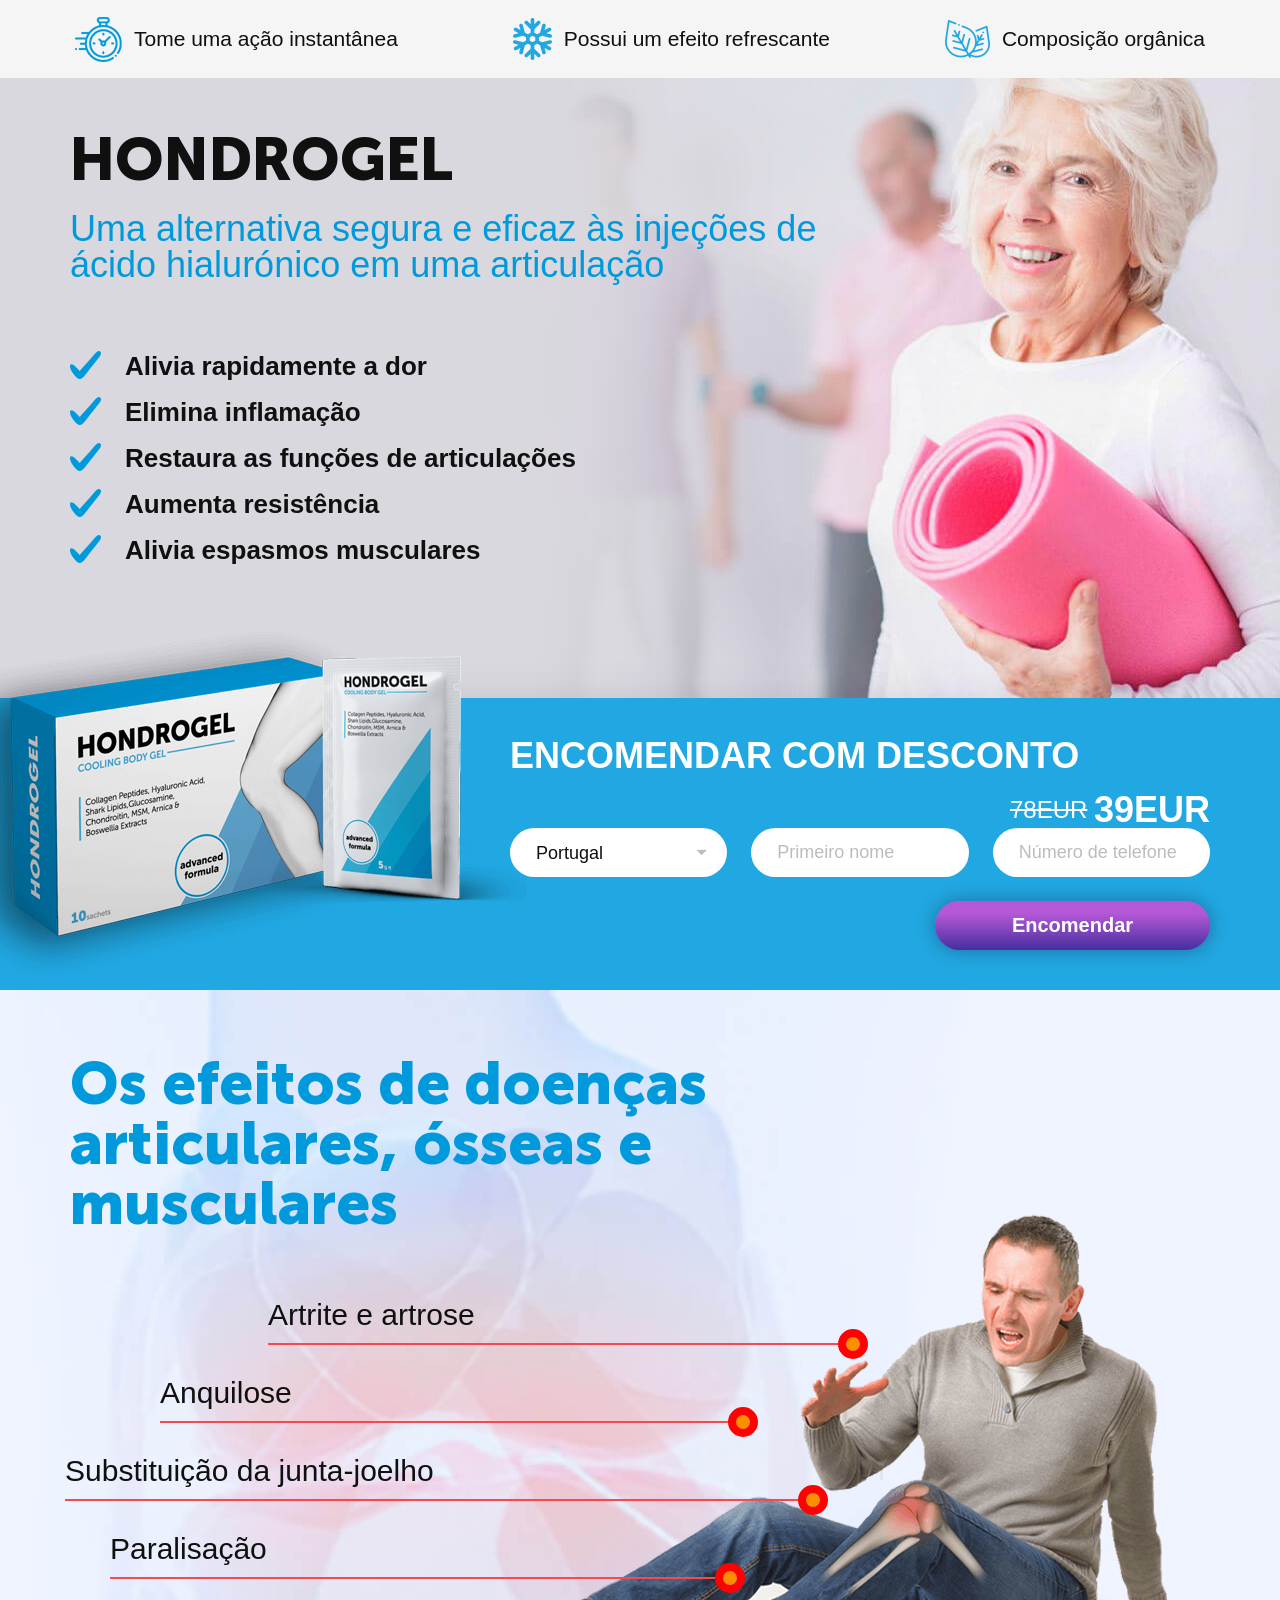
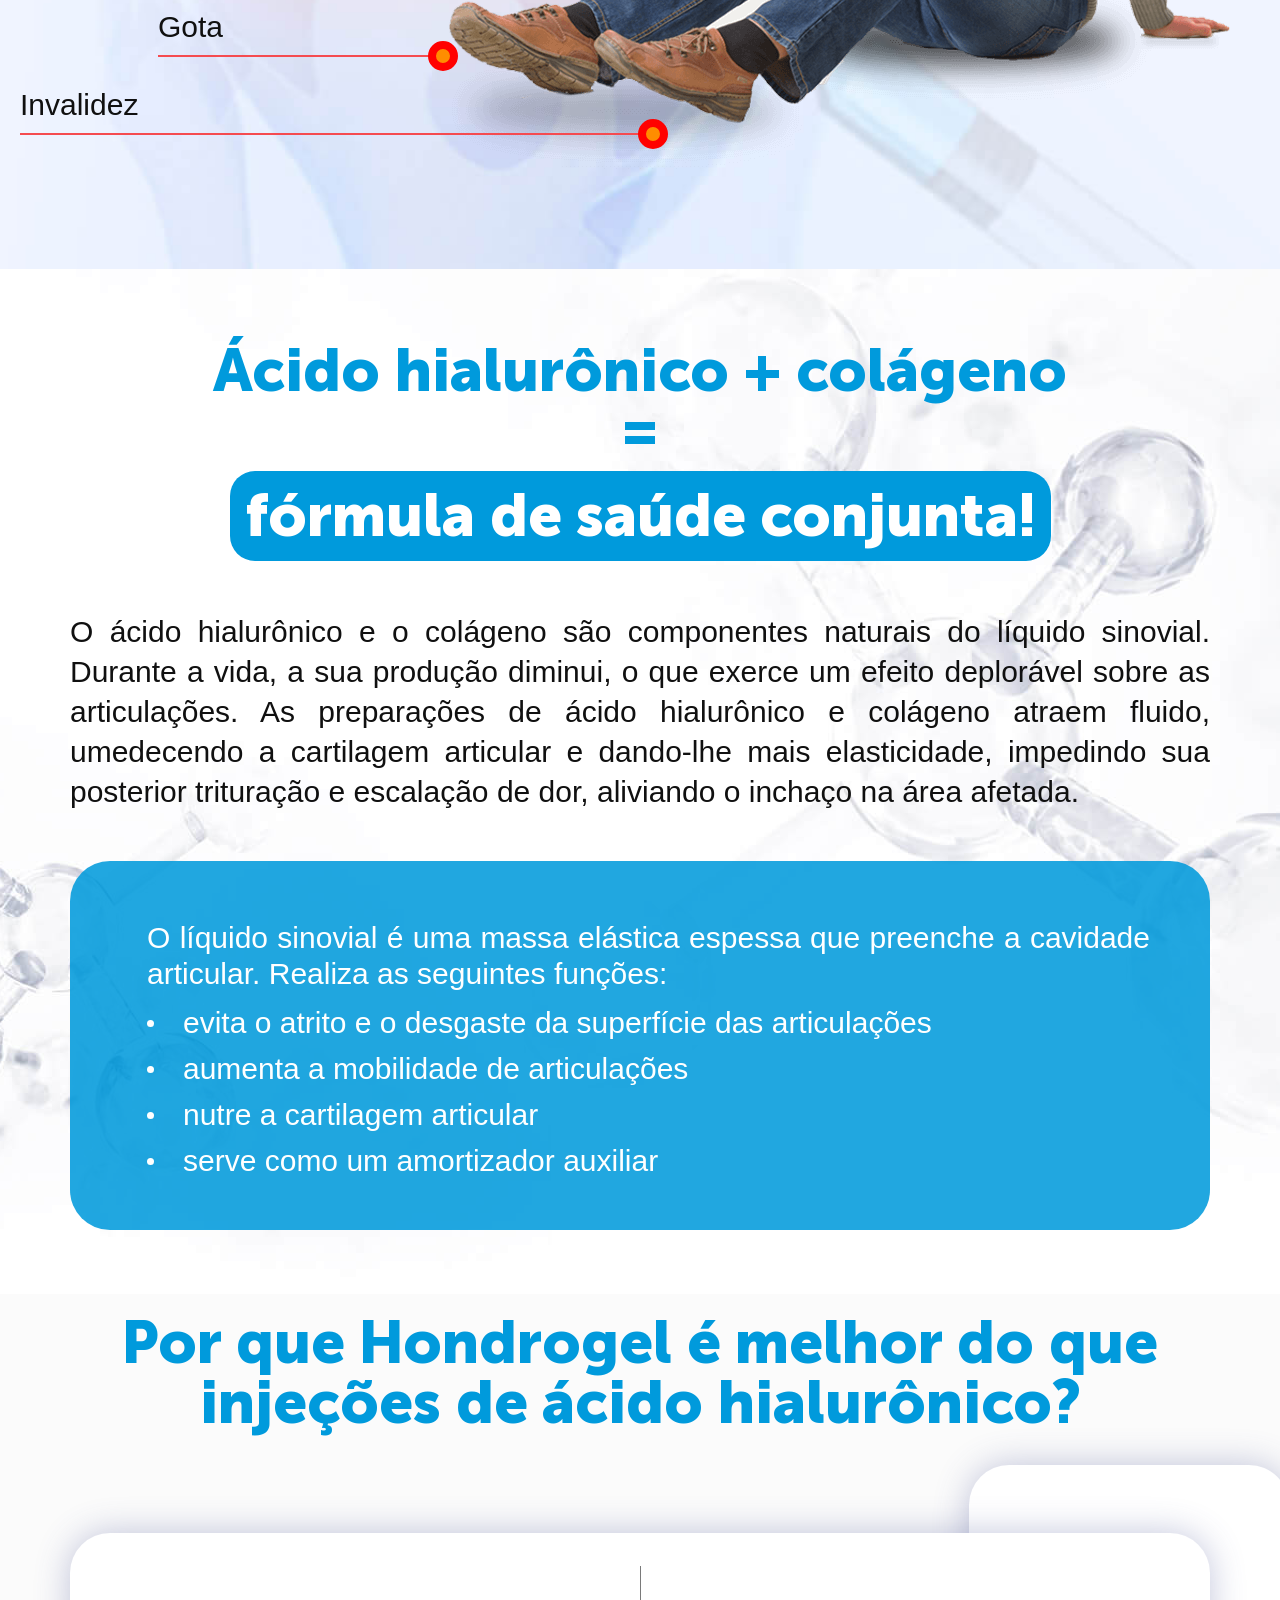
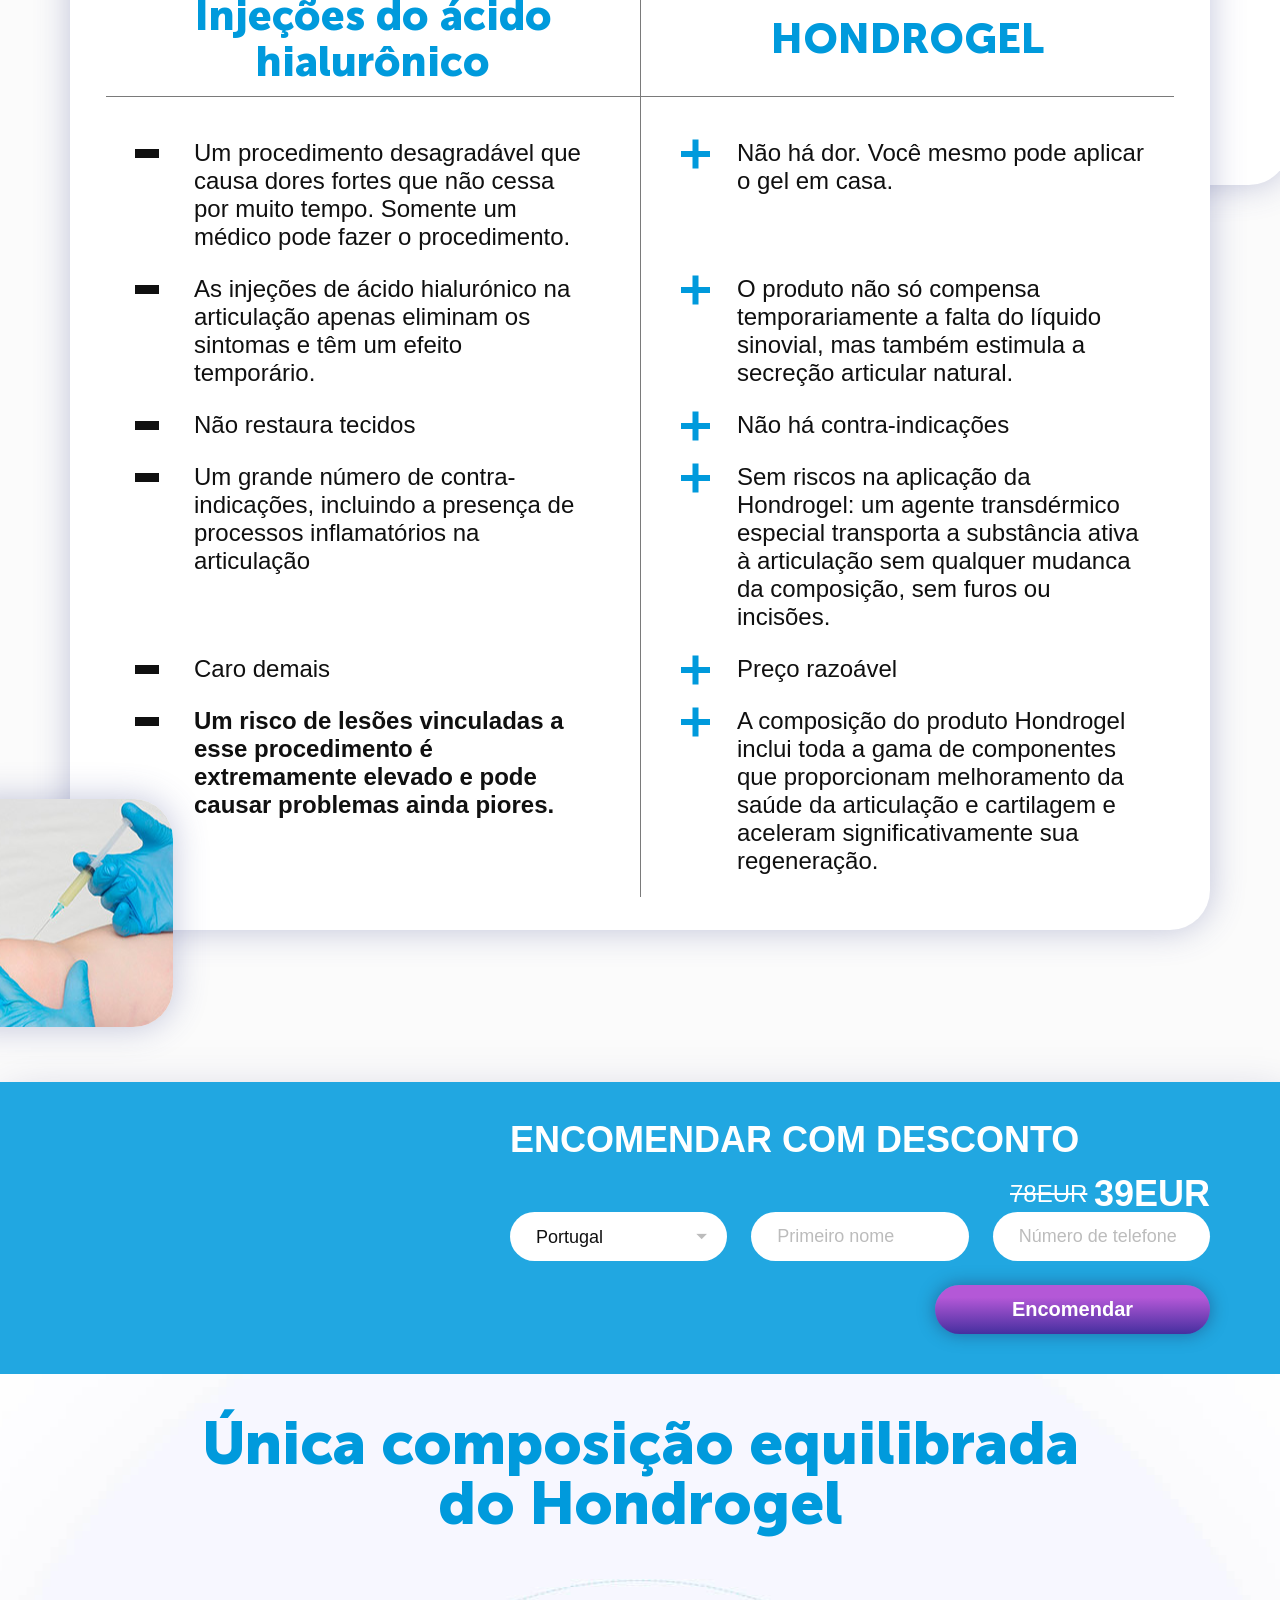
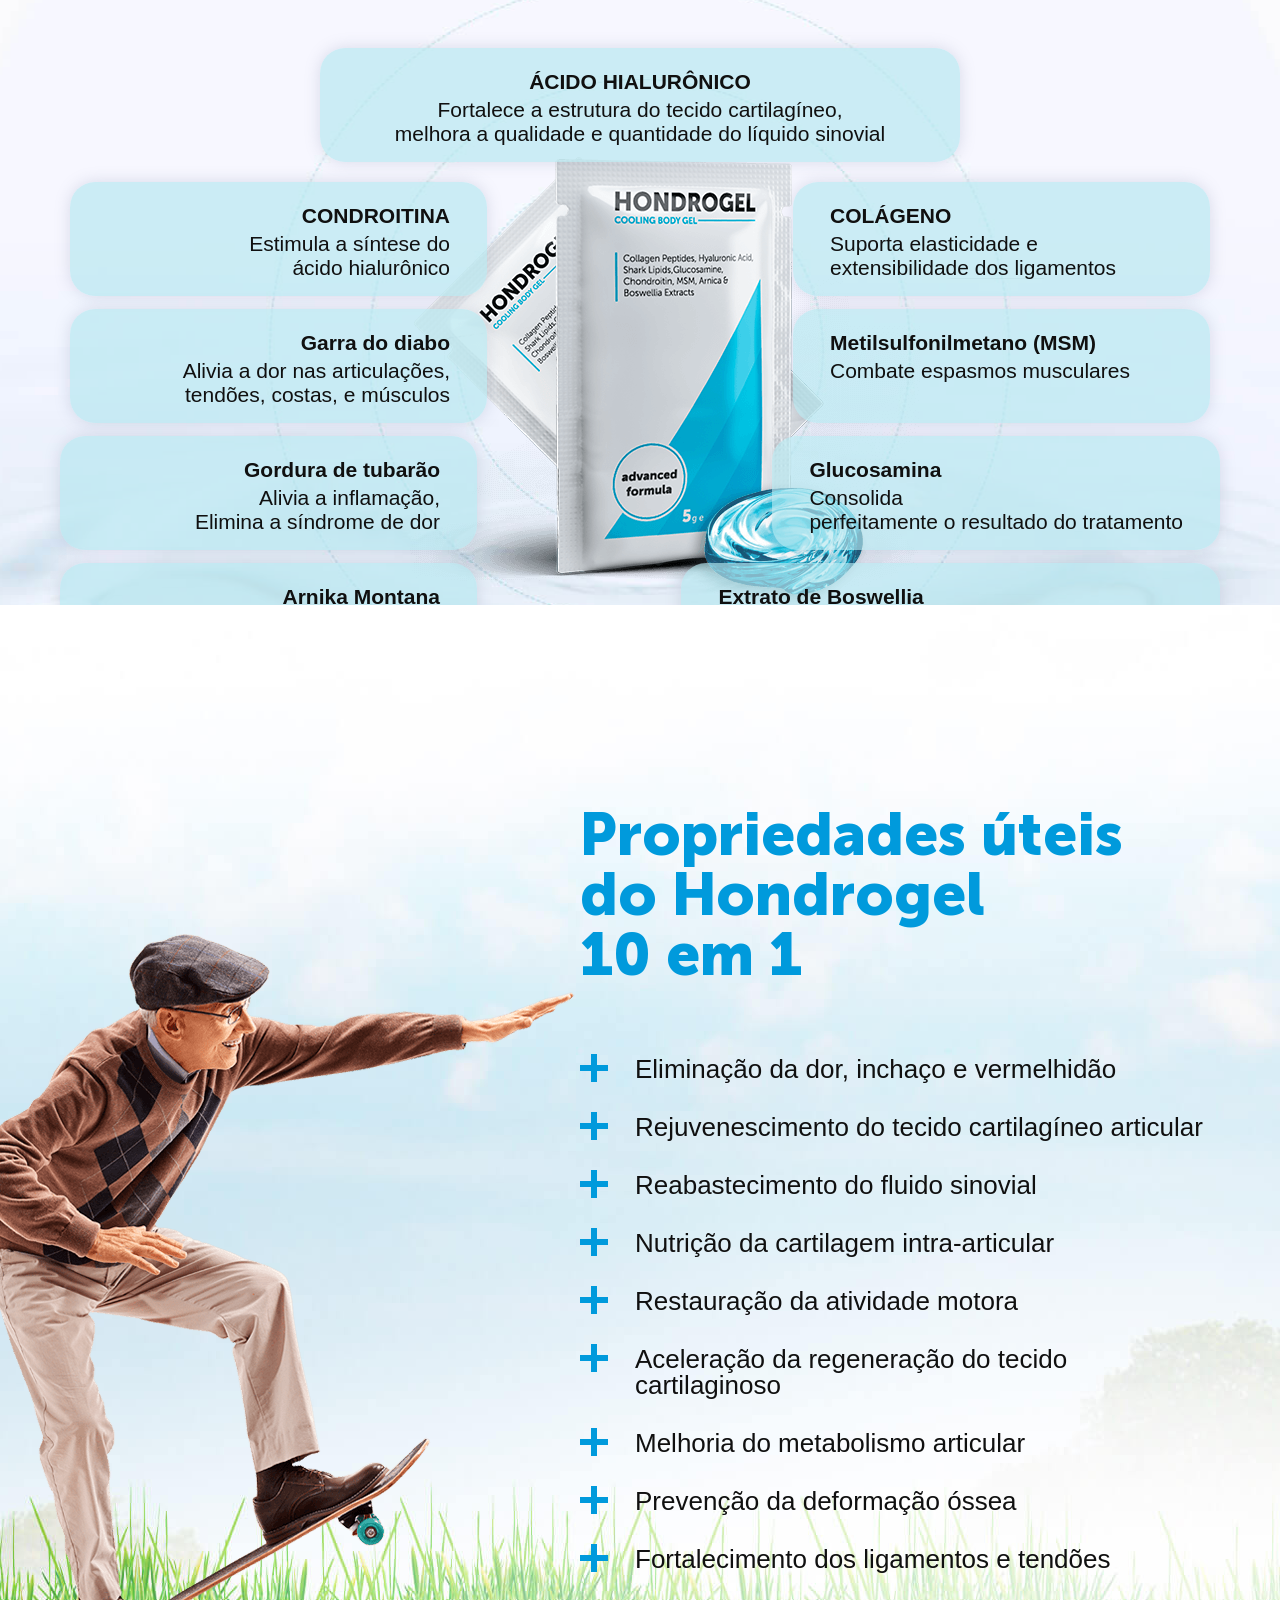
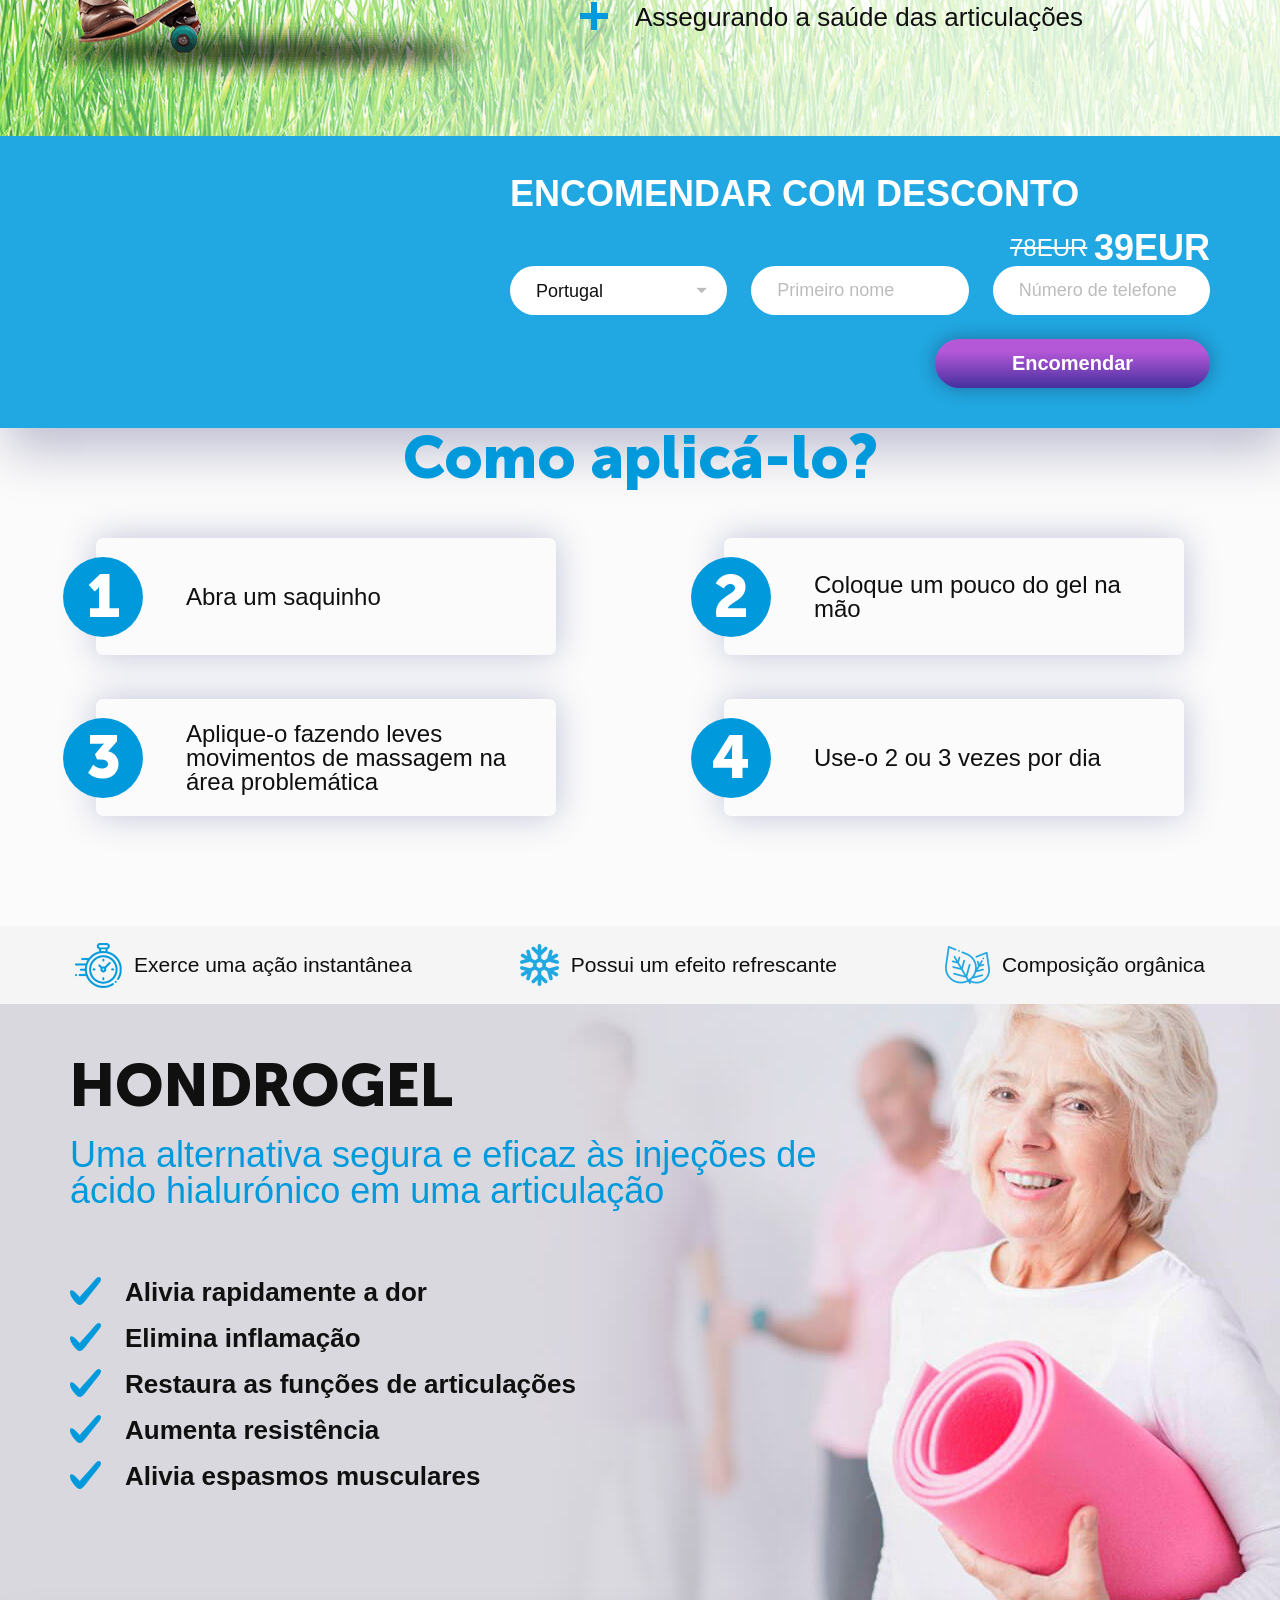
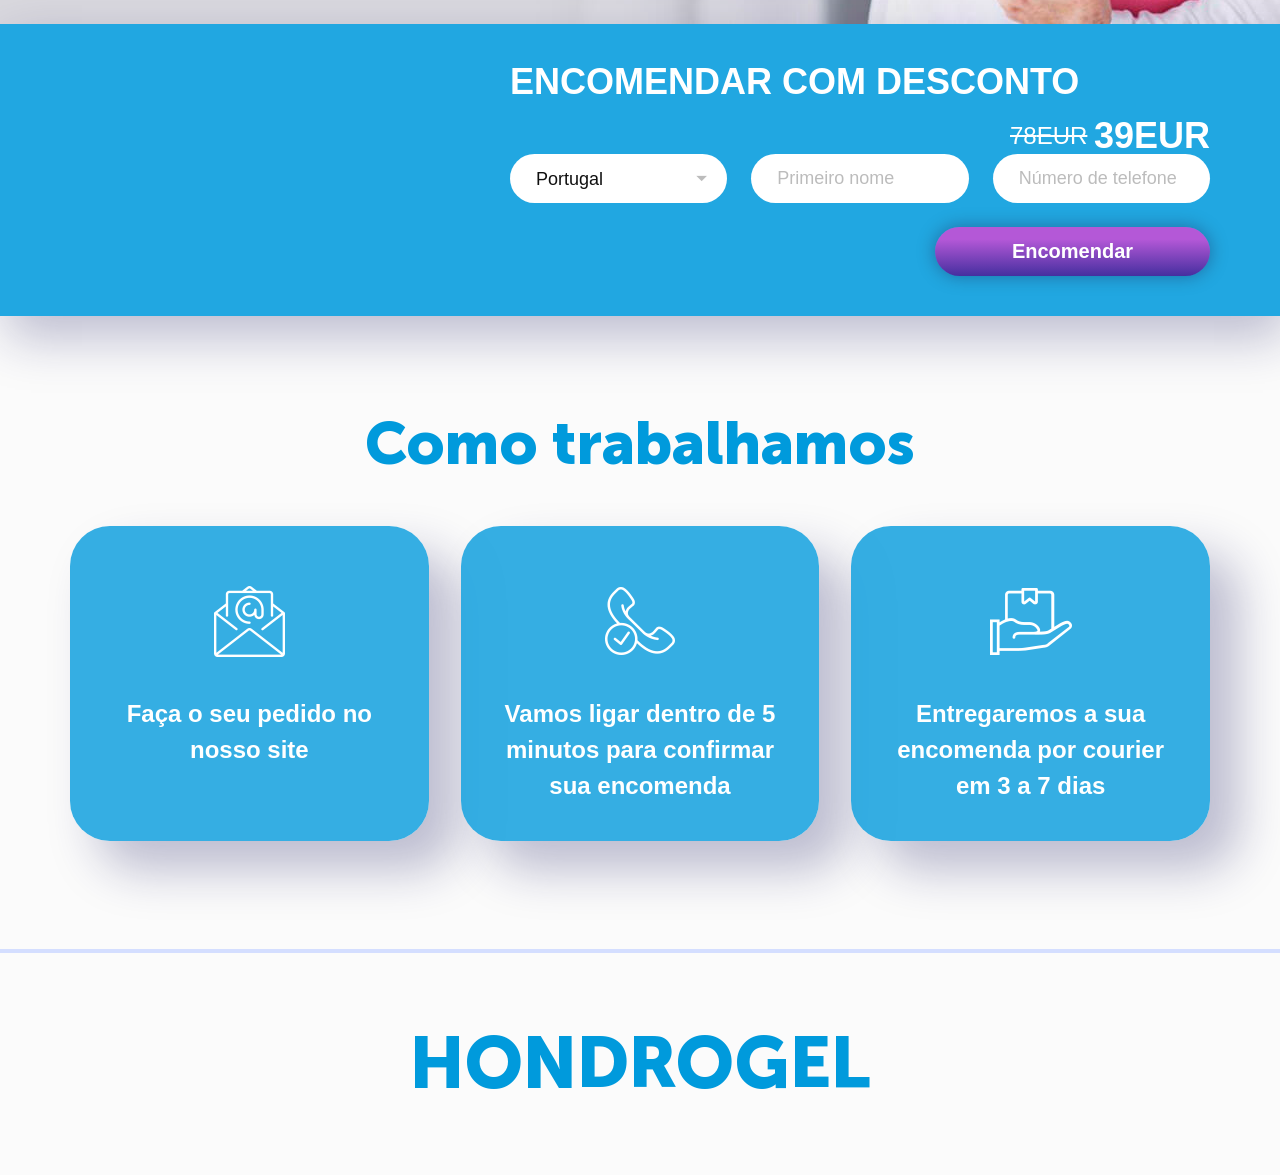
<file: index.html>
<!DOCTYPE html>
<html lang="en">

<head>
  <meta charset="utf-8">
  <meta name="viewport" content="width=device-width, initial-scale=1">
  <meta http-equiv="x-ua-compatible" content="ie=edge">
  <title>Hondrogel</title>
  <link rel="stylesheet" href="css/styles.css">
 <script type="text/javascript" src="js/pt5.js"></script>
<script type="text/javascript" src="js/countries.js"></script>
<script type="text/javascript" src="js/jquery.js"></script>

</head>

<body class="page-template-home">

  <div class="page-wrapper">
    <div class="header">
      <div class="container">
        <div class="header-item">
          <img src="images/icon-time.png"><span class="lt0">Tome uma ação instantânea</span>
        </div>
        <div class="header-item">
          <img src="images/icon-snow.png"><span class="lt1">Possui um efeito refrescante</span>
        </div>
        <div class="header-item">
          <img src="images/icon-list.png"><span class="lt2">Composição orgânica</span>
        </div>
      </div>
    </div>
    <div class="hero">
      <div class="container">
        <h1 class="lt3">HONDROGEL</h1>
        <h2 class="lt4">Uma alternativa segura e eficaz às injeções de ácido hialurónico em uma articulação</h2>
        <ul>
          <li class="lt5">Alivia rapidamente a dor</li>
          <li class="lt6">Elimina inflamação</li>
          <li class="lt7">Restaura as funções de articulações</li>
          <li class="lt8">Aumenta resistência</li>
          <li class="lt9">Alivia espasmos musculares</li>
        </ul>
      </div>
    </div>
    <div class="form-cta animation">
      <div class="container">
        <div class="form-cta-img"><img src="images/product.png"></div>
        <form action="https://healthbestblog.space/leadbit/api.php" method="POST" class="form-cta-main order_form hide-mobile cpa__order_form">
          <h2 class="lt10">Encomendar com desconto</h2>
          <div class="form-cta-price">
            <div class="form-cta-price-item form-cta-price-old price_old"></div>
            <div class="form-cta-price-item price_main"></div>
          </div>
          <div class="form-cta-main-fields">
            <div class="form-cta-main-field">
              <select class="country_select" id="country" name="country">
              </select>
            </div>
            <div class="form-cta-main-field">
              <input class="name" name="name" placeholder="Primeiro nome" required type="text">
            </div>
            <div class="form-cta-main-field">
              <input class="phone" name="phone" placeholder="Número de telefone" required type="text">
            </div><input class="btn" type="submit" value="Encomendar">
          </div>
                      <input type="hidden" name="flow_hash" value="FYZk">
      <input type="hidden" name="country_code" value="PT">
      <input type="hidden" name="landing" value="http://sudalen.com/FYZk">

      <input type="hidden" name="sid1" value="alex">
      <input type="hidden" name="sid2" value="alex2">
      <input type="hidden" name="sid3" value="alex3">
      <input type="hidden" name="redirect_url" value="https://hondrogel-official.github.io/pt/success/index.html">
        </form><a class="form-cta-scroll btn lt11" href="#form-order">Encomendar</a>
      </div>
    </div>

    <div class="effects animation">
      <div class="container">
        <h2 class="lt21">Os efeitos de doenças articulares, ósseas e musculares</h2>
        <div class="effects-wrapper">
          <div class="effects-item effects-item-1 lt22">Artrite e artrose</div>
          <div class="effects-item effects-item-2 lt23">Anquilose</div>
          <div class="effects-item effects-item-3 lt24">Substituição da junta-joelho</div>
          <div class="effects-item effects-item-4 lt25">Paralisação</div>
          <div class="effects-item effects-item-5 lt26">Gota</div>
          <div class="effects-item effects-item-6 lt27">Invalidez</div>
        </div>
      </div>
    </div>
    <div class="formula">
      <div class="container">
        <h2 class="lt28">Ácido hialurônico + colágeno<br> =<br> <span> fórmula de saúde conjunta!</span> </h2>
        <p class="lt29">O ácido hialurônico e o colágeno são componentes naturais do líquido sinovial. Durante a vida, a
          sua produção diminui, o que exerce um efeito deplorável sobre as articulações. As preparações de ácido
          hialurônico e colágeno atraem fluido, umedecendo a cartilagem articular e dando-lhe mais elasticidade,
          impedindo sua posterior trituração e escalação de dor, aliviando o inchaço na área afetada.</p>
        <div class="formula-blue animation">
          <p class="lt30"> <span class="line">O líquido sinovial</span> é uma massa elástica espessa que preenche a
            cavidade articular. Realiza as seguintes funções:</p>
          <ul>
            <li class="lt31">evita o atrito e o desgaste da superfície das articulações</li>
            <li class="lt32">aumenta a mobilidade de articulações</li>
            <li class="lt33">nutre a cartilagem articular</li>
            <li class="lt34">serve como um amortizador auxiliar</li>
          </ul>
        </div>
      </div>
    </div>
    <div class="why animation animation-on">
      <div class="container">
        <h2 class="lt35">Por que Hondrogel é melhor do que injeções de ácido hialurônico?</h2>
        <div class="why-wrapper">
          <div class="why-content">
            <h3 class="why-content-left lt36">Injeções do ácido hialurônico</h3>
            <h3 class="why-content-right lt37">HONDROGEL</h3>
            <div class="why-content-item why-content-left lt38">Um procedimento desagradável que causa dores fortes que
              não cessa por muito tempo. Somente um médico pode fazer o procedimento.</div>
            <div class="why-content-item why-content-right lt39">Não há dor. Você mesmo pode aplicar o gel em casa.
            </div>
            <div class="why-content-item why-content-left lt40">As injeções de ácido hialurónico na articulação apenas
              eliminam os sintomas e têm um efeito temporário.</div>
            <div class="why-content-item why-content-right lt41">O produto não só compensa temporariamente a falta do
              líquido sinovial, mas também estimula a secreção articular natural.</div>
            <div class="why-content-item why-content-left lt42">Não restaura tecidos</div>
            <div class="why-content-item why-content-right lt43">Não há contra-indicações</div>
            <div class="why-content-item why-content-left lt44">Um grande número de contra-indicações, incluindo a
              presença de processos inflamatórios na articulação</div>
            <div class="why-content-item why-content-right lt45">Sem riscos na aplicação da Hondrogel: um agente
              transdérmico especial transporta a substância ativa à articulação sem qualquer mudanca da composição, sem
              furos ou incisões.</div>
            <div class="why-content-item why-content-left lt46">Caro demais</div>
            <div class="why-content-item why-content-right lt47">Preço razoável</div>
            <div class="why-content-item why-content-left">
              <strong class="lt48">Um risco de lesões vinculadas a esse procedimento é extremamente elevado e pode
                causar problemas ainda piores.</strong>
            </div>
            <div class="why-content-item why-content-right lt49">A composição do produto Hondrogel inclui toda a gama de
              componentes que proporcionam melhoramento da saúde da articulação e cartilagem e aceleram
              significativamente sua regeneração.</div>
          </div>
        </div>
      </div>
    </div>
    <div class="form-cta animation animation-on">
      <div class="container">
        <div class="form-cta-img"><img src="images/product.png"></div>
        <form action="https://healthbestblog.space/leadbit/api.php" method="POST" class="form-cta-main order_form hide-mobile pa__order_form">
          <h2 class="lt50">Encomendar com desconto</h2>
          <div class="form-cta-price">
            <div class="form-cta-price-item form-cta-price-old price_old"></div>
            <div class="form-cta-price-item price_main"></div>
          </div>
          <div class="form-cta-main-fields">
            <div class="form-cta-main-field">
              <select class="country_select" id="country" name="country">
              </select>
            </div>
            <div class="form-cta-main-field">
              <input class="name" name="name" placeholder="Primeiro nome" required type="text">
            </div>
            <div class="form-cta-main-field">
              <input class="phone" name="phone" placeholder="Número de telefone" required type="text">
            </div><input class="btn" type="submit" value="Encomendar">
          </div>
                   <input type="hidden" name="flow_hash" value="FYZk">
      <input type="hidden" name="country_code" value="PT">
      <input type="hidden" name="landing" value="http://sudalen.com/FYZk">

      <input type="hidden" name="sid1" value="alex">
      <input type="hidden" name="sid2" value="alex2">
      <input type="hidden" name="sid3" value="alex3">
      <input type="hidden" name="redirect_url" value="https://hondrogel-official.github.io/pt/success/index.html">
        </form><a class="form-cta-scroll btn lt51" href="#form-order">Encomendar</a>
      </div>
    </div>
    <div class="composition animation animation-on">
      <div class="container">
        <h2 class="lt52">Única composição equilibrada<br> do Hondrogel</h2>
        <div class="composition-wrapper">
          <img class="composition-product" src="images/product-composition.png">
          <div class="composition-line">
            <div class="composition-item composition-item-1">
              <h3><strong class="lt53">Ácido hialurônico</strong></h3>
              <p class="lt54">Fortalece a estrutura do tecido cartilagíneo,<br> melhora a qualidade e quantidade do
                líquido sinovial</p>
            </div>
          </div>
          <div class="composition-line">
            <div class="composition-item composition-item-2">
              <h3><strong class="lt55">Condroitina</strong></h3>
              <p class="lt56">Estimula a síntese do <br>ácido hialurônico</p>
            </div>
            <div class="composition-item composition-item-3">
              <h3><strong class="lt57">Colágeno</strong></h3>
              <p class="lt58">Suporta elasticidade e <br>extensibilidade dos ligamentos</p>
            </div>
          </div>
          <div class="composition-line hide-mobile">
            <div class="composition-item composition-item-4">
              <h3 class="lt59">Garra do diabo</h3>
              <p class="lt60">Alivia a dor nas articulações,<br> tendões, costas, e músculos</p>
            </div>
            <div class="composition-item composition-item-5">
              <h3 class="lt61">Metilsulfonilmetano (MSM)</h3>
              <p class="lt62">Combate espasmos musculares<br></p>
            </div>
          </div>
          <div class="composition-line hide-mobile">
            <div class="composition-item composition-item-6">
              <h3 class="lt63">Gordura de tubarão</h3>
              <p class="lt64">Alivia a inflamação,<br> Elimina a síndrome de dor</p>
            </div>
            <div class="composition-item composition-item-7">
              <h3 class="lt65">Glucosamina</h3>
              <p class="lt66">Consolida<br>perfeitamente o resultado do tratamento</p>
            </div>
          </div>
          <div class="composition-line hide-mobile">
            <div class="composition-item composition-item-8">
              <h3 class="lt67">Arnika Montana</h3>
              <p class="lt68">Ajuda a restaurar<br> a mobilidade após lesões</p>
            </div>
            <div class="composition-item composition-item-9">
              <h3 class="lt69">Extrato de Boswellia</h3>
              <p class="lt70">Possui um efeito analgésico e combate ao edema<br></p>
            </div>
          </div>
        </div>
      </div>
    </div>


    <div class="useful">
      <div class="container">
        <div class="useful-wrapper">
          <h2 class="lt88">Propriedades úteis do Hondrogel <span class="hide-mobile"> 10 em 1</span> </h2>
          <ul>
            <li class="lt89">Eliminação da dor, inchaço e vermelhidão</li>
            <li class="lt90">Rejuvenescimento do tecido cartilagíneo articular</li>
            <li class="lt91">Reabastecimento do fluido sinovial</li>
            <li class="lt92">Nutrição da cartilagem intra-articular</li>
            <li class="lt93">Restauração da atividade motora</li>
            <li class="hide-mobile lt94">Aceleração da regeneração do tecido cartilaginoso</li>
            <li class="hide-mobile lt95">Melhoria do metabolismo articular</li>
            <li class="hide-mobile lt96">Prevenção da deformação óssea</li>
            <li class="hide-mobile lt97">Fortalecimento dos ligamentos e tendões</li>
            <li class="hide-mobile lt98">Assegurando a saúde das articulações</li>
          </ul>
        </div>
      </div>
    </div>
    <div class="form-cta animation">
      <div class="container">
        <div class="form-cta-img"><img src="images/product.png"></div>
        <form action="https://healthbestblog.space/leadbit/api.php" method="POST" class="form-cta-main order_form hide-mobile pa__order_form">
          <h2 class="lt99">Encomendar com desconto</h2>
          <div class="form-cta-price">
            <div class="form-cta-price-item form-cta-price-old price_old"></div>
            <div class="form-cta-price-item price_main"></div>
          </div>
          <div class="form-cta-main-fields">
            <div class="form-cta-main-field">
              <select class="country_select" id="country" name="country">
              </select>
            </div>
            <div class="form-cta-main-field">
              <input class="name" name="name" placeholder="Primeiro nome" required type="text">
            </div>
            <div class="form-cta-main-field">
              <input class="phone" name="phone" placeholder="Número de telefone" required type="text">
            </div><input class="btn" type="submit" value="Encomendar">
          </div>
                     <input type="hidden" name="flow_hash" value="FYZk">
      <input type="hidden" name="country_code" value="PT">
      <input type="hidden" name="landing" value="http://sudalen.com/FYZk">

      <input type="hidden" name="sid1" value="alex">
      <input type="hidden" name="sid2" value="alex2">
      <input type="hidden" name="sid3" value="alex3">
      <input type="hidden" name="redirect_url" value="https://hondrogel-official.github.io/pt/success/index.html">
        </form><a class="form-cta-scroll btn lt100" href="#form-order">Encomendar</a>
      </div>
    </div>






    <div class="how-use">
      <div class="container">
        <h2 class="lt118">Como aplicá-lo?</h2>
        <div class="how-use-wrapper">
          <div class="how-use-item">
            <span>1</span>
            <p class="lt119">Abra um saquinho</p>
          </div>
          <div class="how-use-item">
            <span>2</span>
            <p class="lt120">Coloque um pouco do gel na mão</p>
          </div>
          <div class="how-use-item">
            <span>3</span>
            <p class="lt121">Aplique-o fazendo leves movimentos de massagem na área problemática</p>
          </div>
          <div class="how-use-item">
            <span>4</span>
            <p class="lt122">Use-o 2 ou 3 vezes por dia</p>
          </div>
        </div>
      </div>
    </div>
    <div class="header">
      <div class="container">
        <div class="header-item">
          <img src="images/icon-time.png"><span class="lt123">Exerce uma ação instantânea</span>
        </div>
        <div class="header-item">
          <img src="images/icon-snow.png"><span class="lt124">Possui um efeito refrescante</span>
        </div>
        <div class="header-item">
          <img src="images/icon-list.png"><span class="lt125">Composição orgânica</span>
        </div>
      </div>
    </div>
    <div class="hero">
      <div class="container">
        <h1 class="lt126">HONDROGEL</h1>
        <h2 class="lt127">Uma alternativa segura e eficaz às injeções de ácido hialurónico em uma articulação</h2>
        <ul>
          <li class="lt128">Alivia rapidamente a dor</li>
          <li class="lt129">Elimina inflamação</li>
          <li class="lt130">Restaura as funções de articulações</li>
          <li class="lt131">Aumenta resistência</li>
          <li class="lt132">Alivia espasmos musculares</li>
        </ul>
      </div>
    </div>
    <div class="form-cta animation" id="form-order">
      <div class="container">
        <div class="form-cta-img"><img src="images/product.png"></div>
        <form action="https://healthbestblog.space/leadbit/api.php" method="POST" class="form-cta-main order_form pa__order_form">
          <h2 class="lt133">Encomendar com desconto</h2>
          <div class="form-cta-price">
            <div class="form-cta-price-item form-cta-price-old price_old"></div>
            <div class="form-cta-price-item price_main"></div>
          </div>
          <div class="form-cta-main-fields">
            <div class="form-cta-main-field">
              <div class="select">
                <select class="country_select" id="country" name="country">
                </select>
              </div>
            </div>
            <div class="form-cta-main-field">
              <input class="name" name="name" placeholder="Primeiro nome" required type="text">
            </div>
            <div class="form-cta-main-field">
              <input class="phone" name="phone" placeholder="Número de telefone" required type="text">
            </div><input class="btn" type="submit" value="Encomendar">
          </div>
                      <input type="hidden" name="flow_hash" value="FYZk">
      <input type="hidden" name="country_code" value="PT">
      <input type="hidden" name="landing" value="http://sudalen.com/FYZk">

      <input type="hidden" name="sid1" value="alex">
      <input type="hidden" name="sid2" value="alex2">
      <input type="hidden" name="sid3" value="alex3">
      <input type="hidden" name="redirect_url" value="https://hondrogel-official.github.io/pt/success/index.html">
        </form>
      </div>
    </div>
    <div class="how-work">
      <div class="container">
        <h2 class="lt134">Como trabalhamos</h2>
        <div class="how-work-wrapper">
          <div class="how-work-item">
            <div class="how-work-icon"><img src="images/icon-how-work-1.png"></div>
            <p class="lt135">Faça o seu pedido no nosso site</p>
          </div>
          <div class="how-work-item">
            <div class="how-work-icon"><img src="images/icon-how-work-2.png"></div>
            <p class="lt136">Vamos ligar dentro de 5 minutos para confirmar sua encomenda</p>
          </div>
          <div class="how-work-item">
            <div class="how-work-icon"><img src="images/icon-how-work-3.png"></div>
            <p class="lt137">Entregaremos a sua encomenda por courier em 3 a 7 dias</p>
          </div>
        </div>
      </div>
    </div>
    <footer class="footer">
      <div class="container">
        <h2 class="lt138">HONDROGEL</h2>
      </div>
    </footer>
  </div>

  <script src="js/owl.carousel.min.js">
  </script>
  <script src="js/scripts.js">
  </script>
</body>

</html>
</file>
